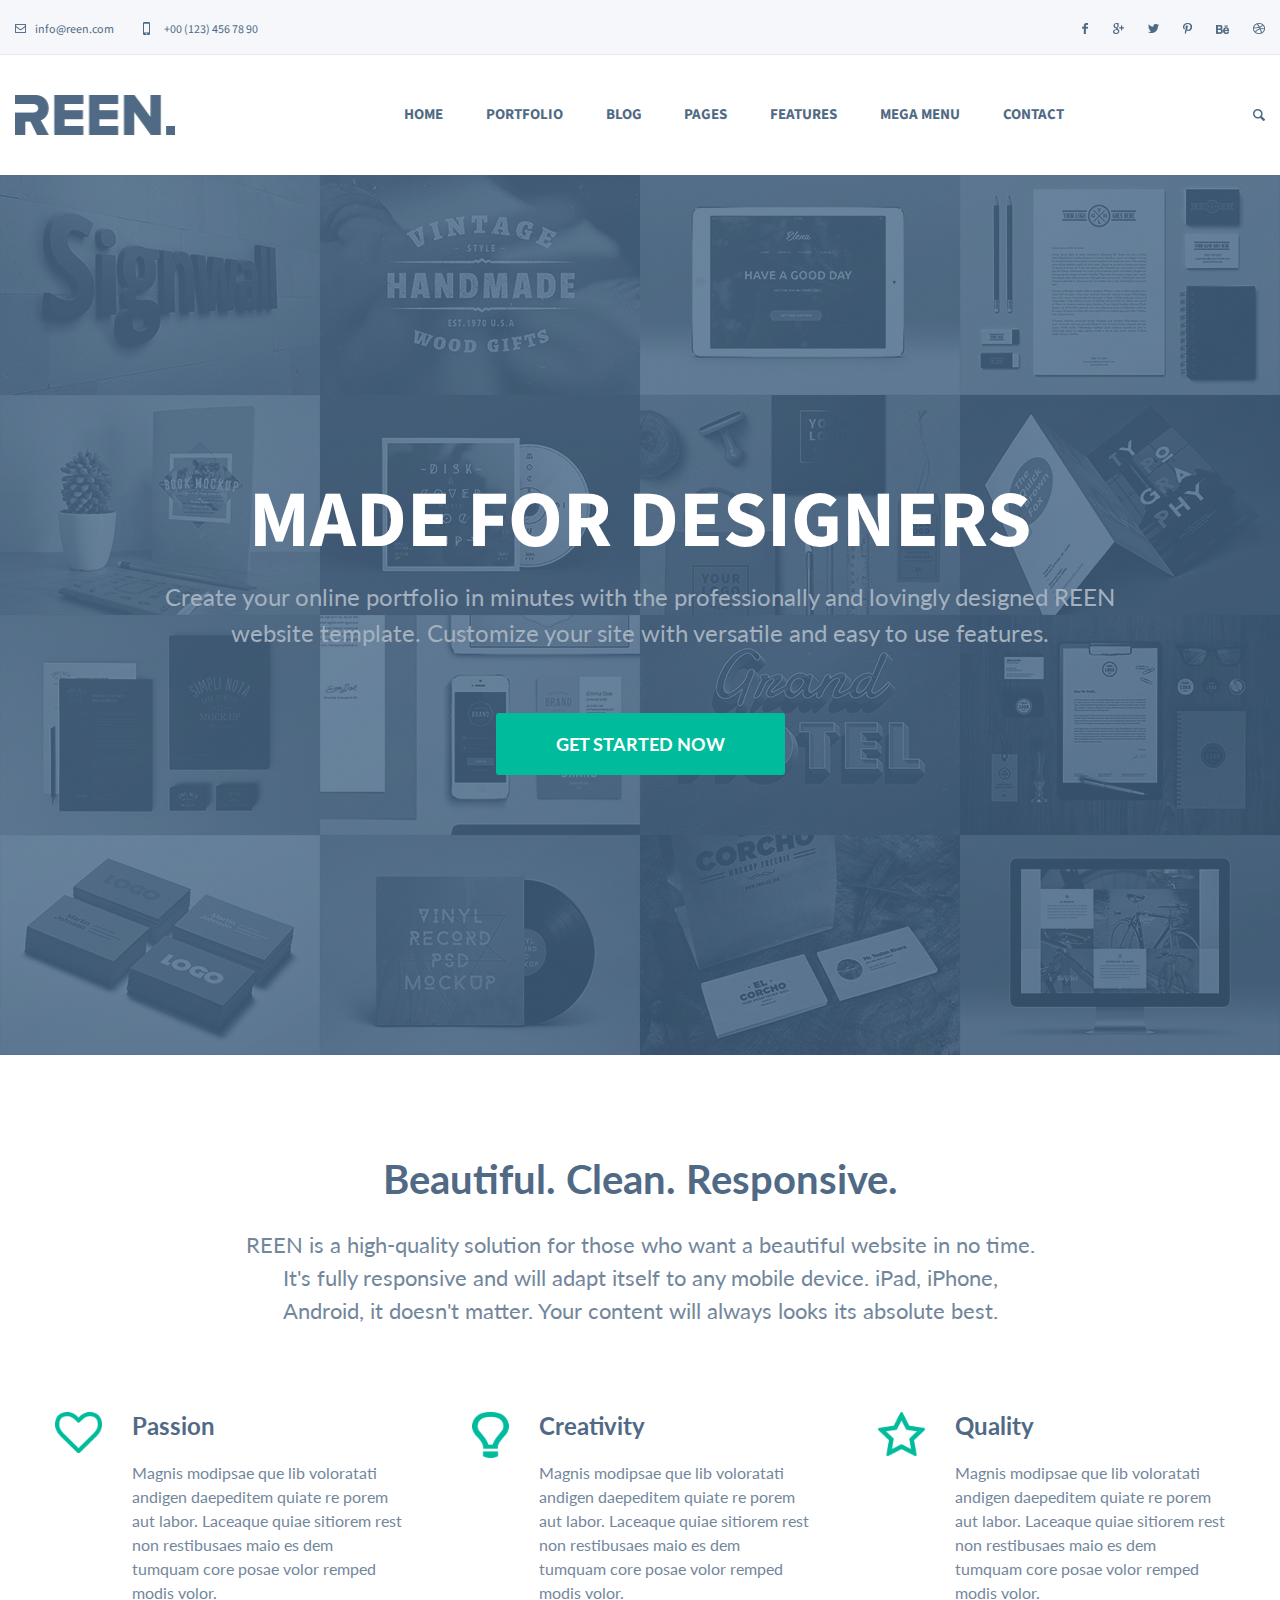
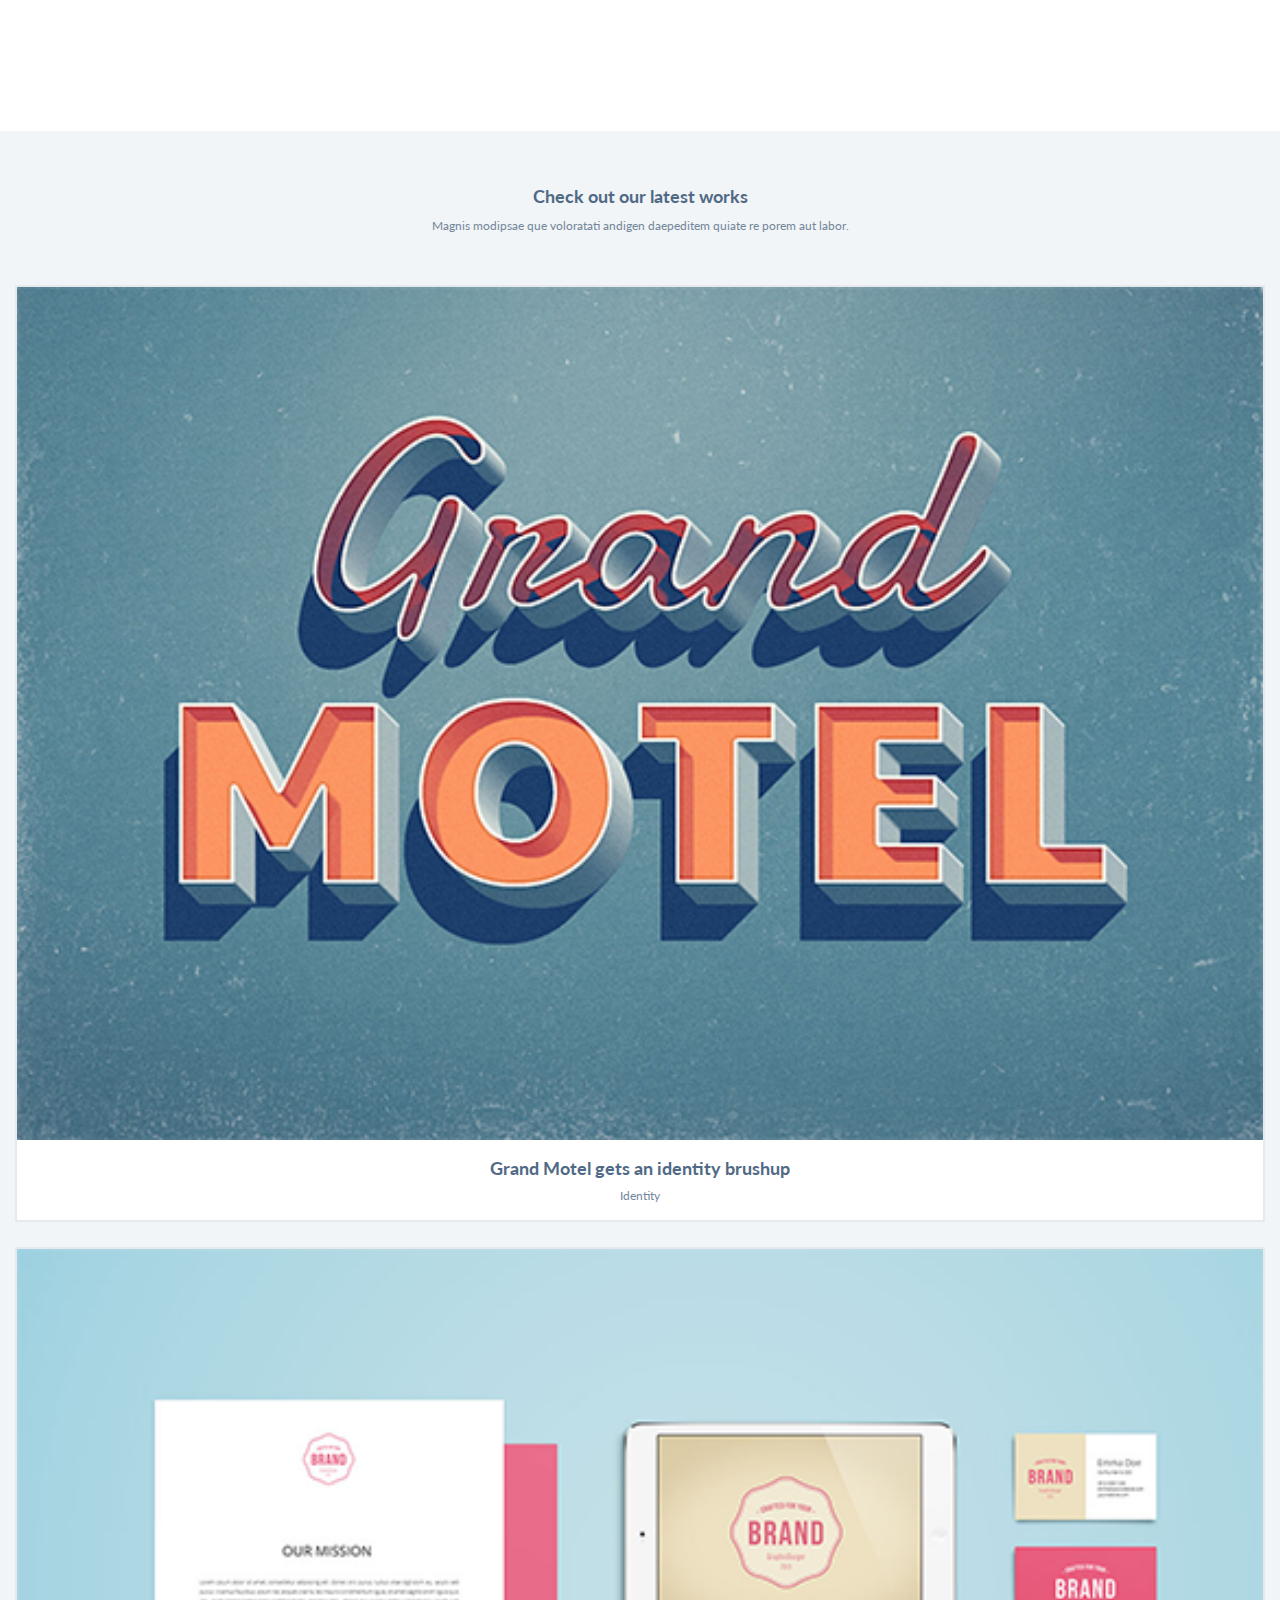
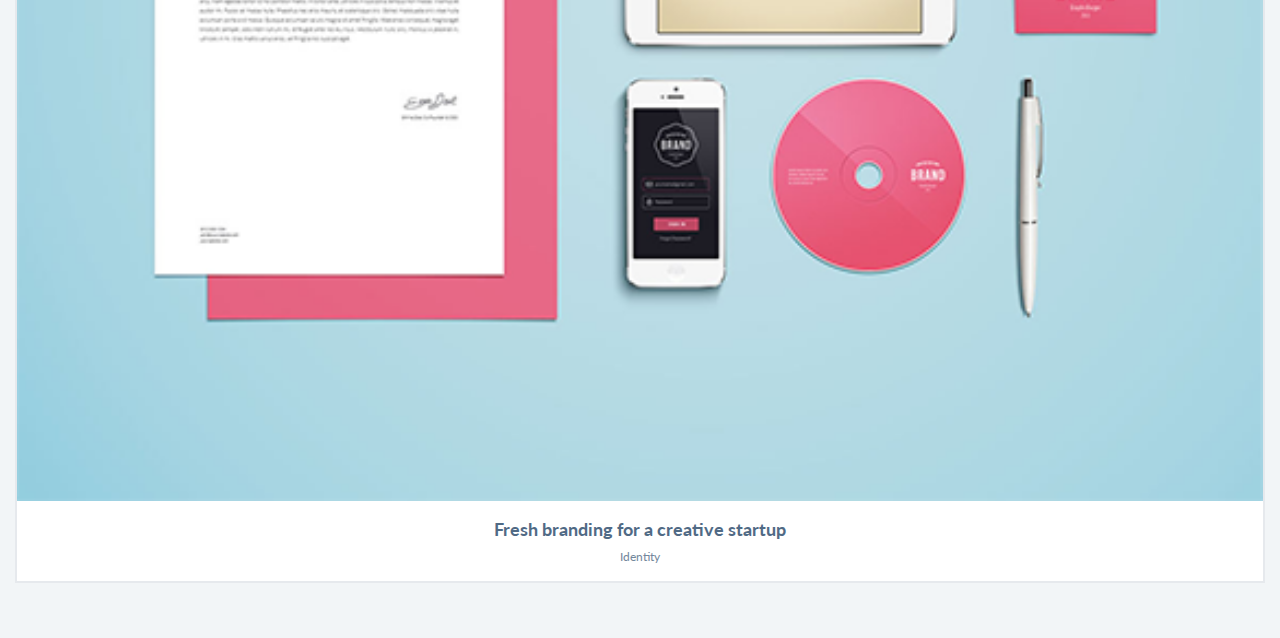
<file: BT Layout Responsive 02/index.html>
<!DOCTYPE html>
<html lang="en">

<head>
    <meta charset="UTF-8">
    <meta name="viewport" content="width=device-width, initial-scale=1.0">
    <meta http-equiv="X-UA-Compatible" content="ie=edge">
    <title>REEN</title>
    <link rel="stylesheet" href="./reset.css">
    <link rel="stylesheet" href="./style.css">
    <link rel="stylesheet" href="./style-tablet.css">
    <link rel="stylesheet" href="./style-pc.css">
    <link href="https://fonts.googleapis.com/css?family=Lato:400,700|Source+Sans+Pro:400,700&display=swap"
        rel="stylesheet">
</head>

<body>
    <header>
        <div class="content-top">
            <div class="container">
                <div class="row">
                    <div class="contact">
                        <img class="image-1" src="./img/letter.png" alt="">
                        <a style="margin-left: 5px;" href="mailto:info@reen.com">info@reen.com</a>
                        <img class="image-2" src="./img/icon-phone.png" alt="">
                        <a href="tel:+00(123)4567890">+00 (123) 456 78 90</a>
                    </div>
                    <div class="social-icon tablet-only">
                        <img src="./img/icon-facebook.png" alt="">
                        <img src="./img/icon-google+.png" alt="">
                        <img src="./img/icon-twitter.png" alt="">
                        <img src="./img/icon-noname.png" alt="">
                        <img src="./img/icon-be.png" alt="">
                        <img src="./img/icon-ball.png" alt="">
                    </div>
                </div>
            </div>
        </div>
        <div class="content-bot">
            <div class="container">
                <div class="row">
                    <div class="logo-place">
                        <img class="logo" src="./img/reen-logo.png" alt="">
                    </div>
                    <img class="sp-only" width="20px" height="12px" src="./img/icon-menu.png" alt="">
                    <div class="row link tablet-only">
                        <a href="#" class="link-item source-sans-pro pc-only">HOME</a>
                        <a href="#" class="link-item source-sans-pro pc-only">PORTFOLIO</a>
                        <a href="#" class="link-item source-sans-pro">BLOG</a>
                        <a href="#" class="link-item source-sans-pro">PAGES</a>
                        <a href="#" class="link-item source-sans-pro">FEATURES</a>
                        <a href="#" class="link-item source-sans-pro pc-only">MEGA MENU</a>
                        <a href="#" class="link-item source-sans-pro">CONTACT</a>
                    </div>
                    <img class="tablet-only" src="./img/icon-search.png" alt="">
                </div>
            </div>
        </div>
    </header>
    <section class="banner">
        <div class="content">
            <div class="container">
                <div class="row">
                    <div class="row-content">
                        <h2 class="title source-sans-pro">MADE FOR DESIGNERS</h2>
                        <p class="info">Create your online portfolio in minutes with the professionally and lovingly
                            designed REEN website template. Customize your site with versatile and easy to use features.
                        </p>
                        <div class="button-place">
                            <a href="#" class="button">GET STARTED NOW</a>
                        </div>
                    </div>
                </div>
            </div>
        </div>
    </section>
    <section class="criteria">
        <div class="container">
            <div class="content">
                <h2 class="title">Beautiful. Clean. Responsive.</h2>
                <p class="info">
                    REEN is a high-quality solution for those who want a beautiful website in no time.<br>It's fully
                    responsive and will adapt itself to any mobile device. iPad, iPhone, Android, it doesn't matter.
                    Your content will always looks its absolute best.
                </p>
                <div class="inner">
                    <div class="inner-item">
                        <div class="row">
                            <div class="image">
                                <img src="./img/icon-heart.png" alt="">
                            </div>
                            <div class="item-text">
                                <h3 class="item-title">Passion</h3>
                                <p class="item-info">Magnis modipsae que lib voloratati andigen daepeditem quiate re
                                    porem aut
                                    labor. Laceaque quiae sitiorem rest non restibusaes maio es dem tumquam core posae
                                    volor
                                    remped modis volor.</p>
                            </div>
                        </div>
                    </div>
                    <div class="inner-item">
                        <div class="row">
                            <div class="image">
                                <img src="./img/icon-light.png" alt="">
                            </div>
                            <div class="item-text">
                                <h3 class="item-title">Creativity</h3>
                                <p class="item-info">Magnis modipsae que lib voloratati andigen daepeditem quiate re
                                    porem aut
                                    labor. Laceaque quiae sitiorem rest non restibusaes maio es dem tumquam core posae
                                    volor
                                    remped modis volor.</p>
                            </div>
                        </div>
                    </div>
                    <div class="inner-item">
                        <div class="row">
                            <div class="image">
                                <img src="./img/icon-star.png" alt="">
                            </div>
                            <div class="item-text">
                                <h3 class="item-title">Quality</h3>
                                <p class="item-info">Magnis modipsae que lib voloratati andigen daepeditem quiate re
                                    porem aut
                                    labor. Laceaque quiae sitiorem rest non restibusaes maio es dem tumquam core posae
                                    volor
                                    remped modis volor.</p>
                            </div>
                        </div>
                    </div>
                </div>
            </div>
        </div>
    </section>

    <section class="latest">
        <div class="container">
            <div class="content">
                <div class="title">
                    <h2 class="main-title">Check out our latest works</h2>
                    <p class="sub-title">Magnis modipsae que voloratati andigen daepeditem quiate re porem aut labor.
                    </p>
                </div>
                <div class="inner">
                    <div class="inner-item">
                        <a href="#">
                            <img src="./img/grand-motel.png" alt="">
                            <p class="item-title">Grand Motel gets an identity brushup</p>
                            <p class="item-info">Identity</p>
                        </a>
                    </div>
                    <div class="inner-item">
                        <a href="#">
                            <img src="./img/fresh-branding-img.png" alt="">
                            <p class="item-title">Fresh branding for a creative startup</p>
                            <p class="item-info">Identity</p>
                        </a>
                    </div>
                </div>
            </div>
        </div>
    </section>
</body>

</html>
</file>
<file: BT Layout Responsive 02/style.css>
* {
  margin: 0;
  padding: 0;
  font-family: "Lato", sans-serif;
}

.container {
  width: 100%;
  margin: 0 auto;
  padding: 0 15px;
  overflow: hidden;
}

.font-lato {
  font-family: "Lato", sans-serif !important;
}

.source-sans-pro {
  font-family: "Source Sans Pro", sans-serif !important;
}

h1,
h2,
h3,
h4,
h5 {
  margin: 0;
}

.sp-only {
  display: block !important;
}

.tablet-only {
  display: none !important;
}

.pc-only {
  display: none;
}

.inner {
  display: block;
}

.row {
  display: flex;
}

.button {
  text-decoration: none;
  color: white;
  background-color: #00bc9c;
  border-radius: 3px;
  padding: 15px 38px;
  font-size: 12px;
  font-weight: bold;
}
.button:hover {
  text-decoration: none;
  color: white;
}
/* HEADER */

header .content-top {
  background-color: #f5f7fa;
  padding: 15px 0;
  border-bottom: 1px solid #e6e9ed;
}
header .content-top .contact .image-2 {
  margin: 0 10px;
}
header .content-top .contact a {
  text-decoration: none;
  color: #506a85;
  font-size: 12px;
  font-family: "Source Sans Pro", sans-serif !important;
}

header .content-bot {
  padding: 12px 0;
}

header .content-bot .logo {
  width: 103px;
  height: 25px;
}

header .content-bot .row {
  justify-content: space-between;
  align-items: center;
}
/* END OF HEADER */

/* BANNER */
.banner {
  background: url("./img/main-img.png");
  background-size: cover;
  background-position: center center;
  width: 100%;
  height: 325px;
}

.banner .content {
  height: 100%;
}

.banner .container {
  height: 100%;
}

.banner .row {
  height: 100%;
  justify-content: center;
  align-items: center;
}

.banner .row .row-content {
  width: 320px;
  color: white;
}

.banner .row-content .title {
  font-size: 30px;
}

.banner .row-content .info {
  color: #a3b1bf;
  font-size: 15px;
  margin-top: 25px;
  margin-bottom: 40px;
}
/* END OF BANNER */

/* CRITERIA */

.criteria .content {
  width: 320px;
  margin: 0 auto;
  padding-top: 45px;
}

.criteria .content .title {
  font-size: 18px;
  color: #506a85;
  text-align: center;
  font-weight: bold;
}

.criteria .content .info {
  color: #73879c;
  text-align: center;
  font-size: 14px;
  margin-top: 10px;
  margin-bottom: 25px;
}
.criteria .inner {
  margin-bottom: 50px;
}
.criteria .inner-item:nth-child(2) {
  margin: 30px 0;
}

.criteria .inner-item:nth-child(2) img {
  width: 37px;
  height: 46px;
}
.criteria .row img {
  width: 47px;
}

.criteria .row .item-text {
  padding-top: 10px;
  margin-left: 25px;
}

.criteria .row .item-title {
  font-size: 18px;
  color: #506a85;
  font-weight: bold;
  margin-bottom: 20px;
}

.criteria .row .item-info {
  font-size: 13px;
  color: #73879c;
  width: 225px;
}

/* END OF CRITERIA */

/* LATEST */
.latest {
  background-color: #f2f5f7;
  text-align: center;
}

.latest .title {
  text-align: center;
  margin-top: 55px;
  margin-bottom: 50px;
}

.latest .title .main-title {
  font-size: 18px;
  color: #506a85;
  font-weight: bold;
}

.latest .title .sub-title {
  color: #73879c;
  font-size: 12px;
  margin-top: 10px;
}

.latest .inner {
  margin-bottom: 55px;
}
.latest .inner-item {
  background-color: white;
  padding-bottom: 15px;
  border: 2px solid #e6e9ed;
}

.latest .inner-item:first-child {
  margin-bottom: 25px;
}
.latest .inner-item img {
  width: 100%;
}

.latest .inner-item a {
  text-decoration: none;
}

.latest .inner-item .item-title {
  color: #506a85;
  font-weight: bold;
  font-size: 18px;
  margin: 0;
  margin-top: 15px;
}

.latest .inner-item .item-info {
  color: #73879c;
  font-size: 12px;
  margin: 0;
  margin-top: 5px;
}
/* END OF LATEST */
</file>
<file: BT Layout Responsive 02/style-tablet.css>
/* RESPONSIVE TABLET */
@media screen and (min-width: 750px) {
  /* HEADER */

  header .content-top {
    background-color: #f5f7fa;
    padding: 15px 0;
    border-bottom: 1px solid #e6e9ed;
  }
  header .content-top .row {
    justify-content: space-between;
  }
  header .content-top .contact .image-2 {
    margin-left: 30px;
  }

  header .content-top .social-icon img:nth-child(2n) {
    margin: 0 20px;
  }
  header .content-top .social-icon img:last-child {
    margin-right: 0;
  }

  header .content-bot {
    padding: 30px 0;
  }

  header .content-bot .logo {
    width: 160px;
    height: 40px;
  }

  header .content-bot .row {
    justify-content: space-between;
    align-items: center;
  }
  header .content-bot .logo-place {
    width: 350px;
  }
  header .content-bot .row.link {
    display: flex !important;
    width: 340px;
    justify-content: space-between;
  }
  header .content-bot .row.link .link-item {
    text-decoration: none;
    font-size: 15px;
    font-weight: bold;
    color: #506a85;
  }
  /* END OF HEADER */

  /* BANNER */
  .banner {
    background: url("./img/main-img-tablet.png");
    height: 677px;
  }

  .banner .row .row-content {
    width: 625px;
    text-align: center;
  }

  .banner .row-content .title {
    font-size: 52px;
    font-weight: bold;
  }

  .banner .row-content .info {
    color: #a3b1bf;
    font-size: 15px;
    margin-top: 10px;
    margin-bottom: 40px;
  }

  .banner .row-content .button {
    font-size: 16px;
    padding: 20px 60px;
  }
  /* END OF BANNER */

  /* CRITERIA */

  .criteria .content {
    width: 760px;
    padding-top: 65px;
  }

  .criteria .content .title {
    font-size: 24px;
  }

  .criteria .content .info {
    font-size: 16px;
    margin-top: 25px;
    margin-bottom: 50px;
  }

  .criteria .inner {
    display: flex;
    justify-content: space-between;
    margin-bottom: 60px;
  }

  .criteria .inner-item .row {
    display: block;
  }
  .criteria .inner-item:nth-child(2) {
    margin: 0;
  }

  .criteria .inner-item .image {
    text-align: center;
  }

  .criteria .row .item-text {
    padding-top: 20px;
    margin-left: 0;
  }

  .criteria .row .item-title {
    font-size: 18px;
  }

  .criteria .row .item-info {
    font-size: 13px;
    width: 200px;
  }

  /* END OF CRITERIA */

  .sp-only {
    display: none !important;
  }
  .pc-only {
    display: none !important;
  }
  .tablet-only {
    display: block !important;
  }
}

/* END OF RESPONSIVE TABLET */
</file>
<file: BT Layout Responsive 02/style-pc.css>
/* REPONSIVE PC */
@media screen and (min-width: 1200px) {
  /* HEADER */

  header .content-top .contact .image-2 {
    margin-left: 25px;
  }

  header .content-bot {
    padding: 40px 0;
  }
  header .content-bot .logo-place {
    width: 200px;
  }
  header .content-bot .row.link {
    width: 660px;
  }
  /* END OF HEADER */

  /* BANNER */
  .banner {
    background: url("./img/main-img-pc.png");
    height: 880px;
  }
  .banner .row .row-content {
    width: 960px;
  }

  .banner .row-content .title {
    font-size: 80px;
  }

  .banner .row-content .info {
    color: #a3b1bf;
    font-size: 24px;
    margin-top: 10px;
    margin-bottom: 80px;
  }

  .banner .row-content .button {
    font-size: 18px;
  }
  /* END OF BANNER */

  /* CRITERIA */

  .criteria .content {
    width: 1170px;
    padding-top: 100px;
  }

  .criteria .content .title {
    font-size: 40px;
  }

  .criteria .content .info {
    width: 800px;
    margin: 0 auto;
    font-size: 22px;
    margin-top: 25px;
    margin-bottom: 85px;
  }

  .criteria .inner {
    margin-bottom: 110px;
  }

  .criteria .inner-item .row {
    display: flex;
  }

  .criteria .row .item-text {
    padding-top: 0;
    margin-left: 30px;
  }

  .criteria .row .item-title {
    font-size: 24px;
  }

  .criteria .row .item-info {
    font-size: 16px;
    width: 270px;
  }

  /* END OF CRITERIA */
  .sp-only {
    display: none !important;
  }

  .pc-only {
    display: block !important;
  }
}

/* END OF RESPONSIVE PC */
</file>
